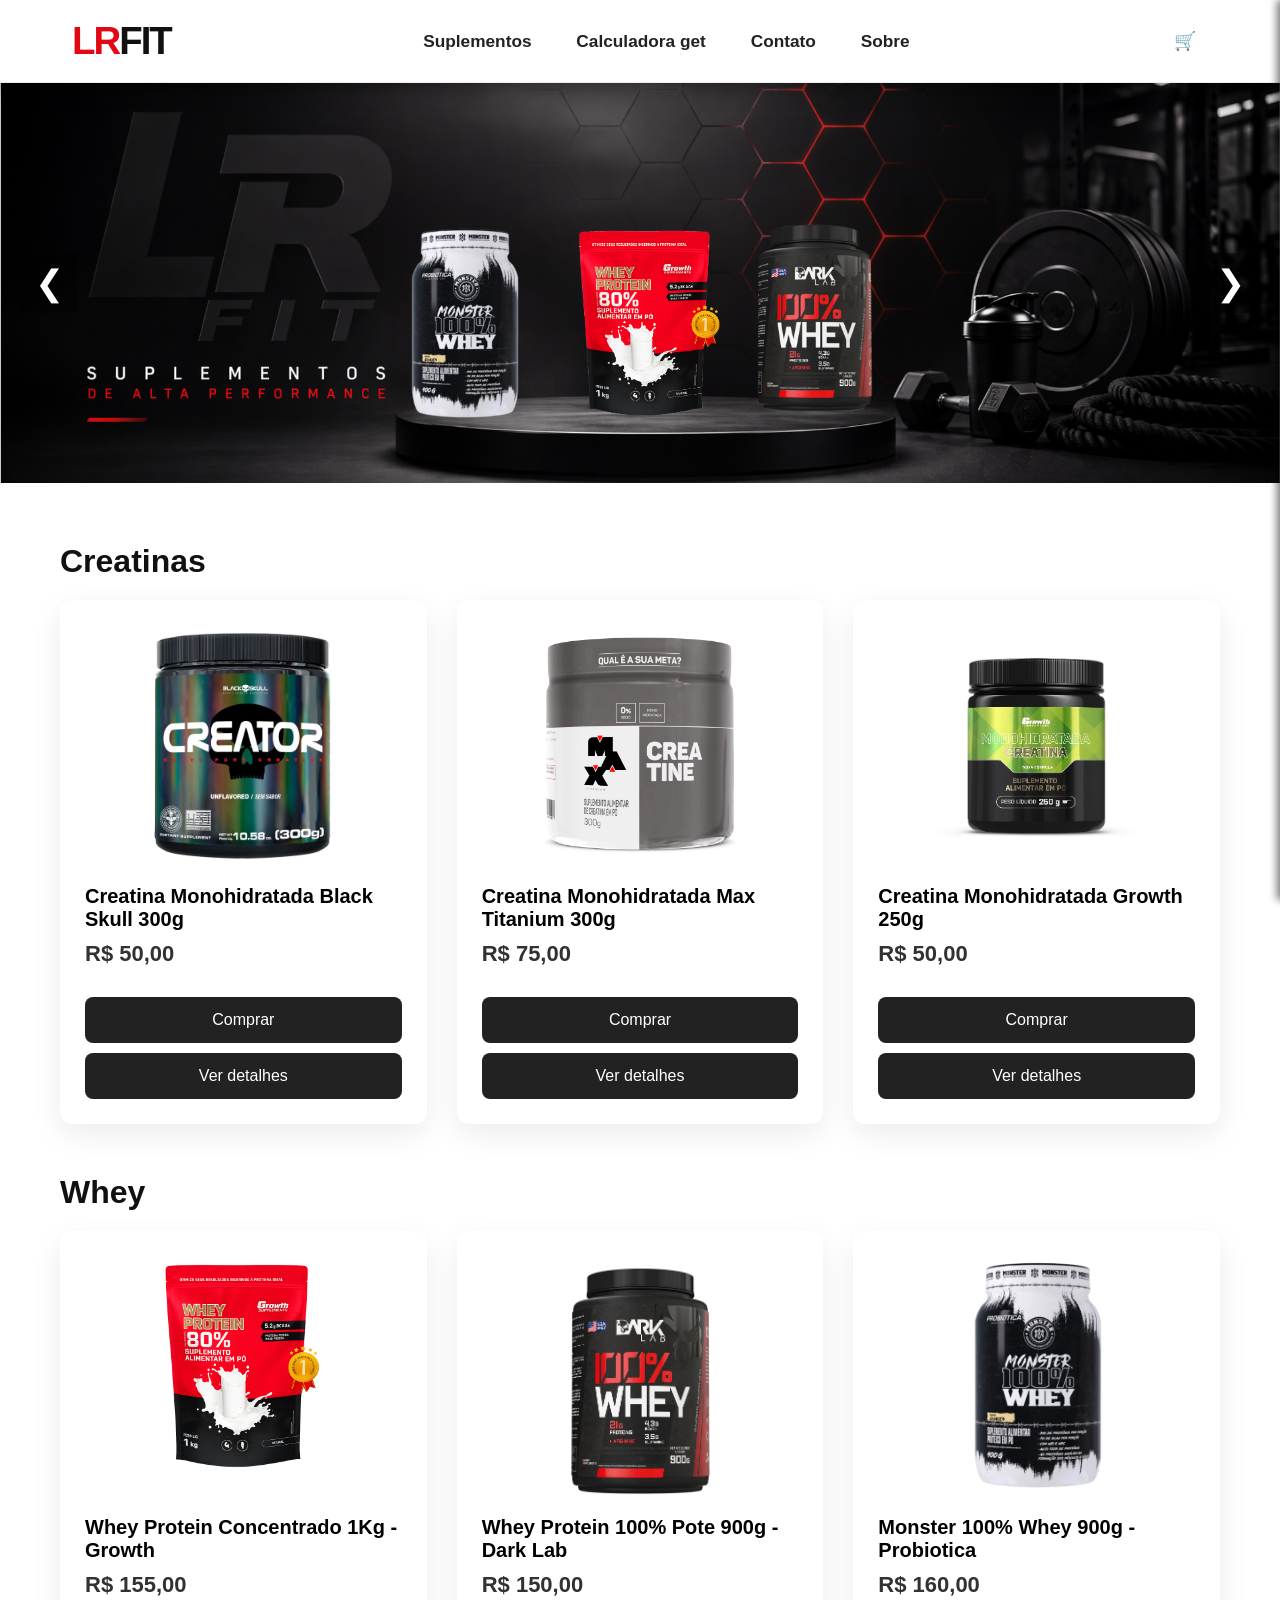
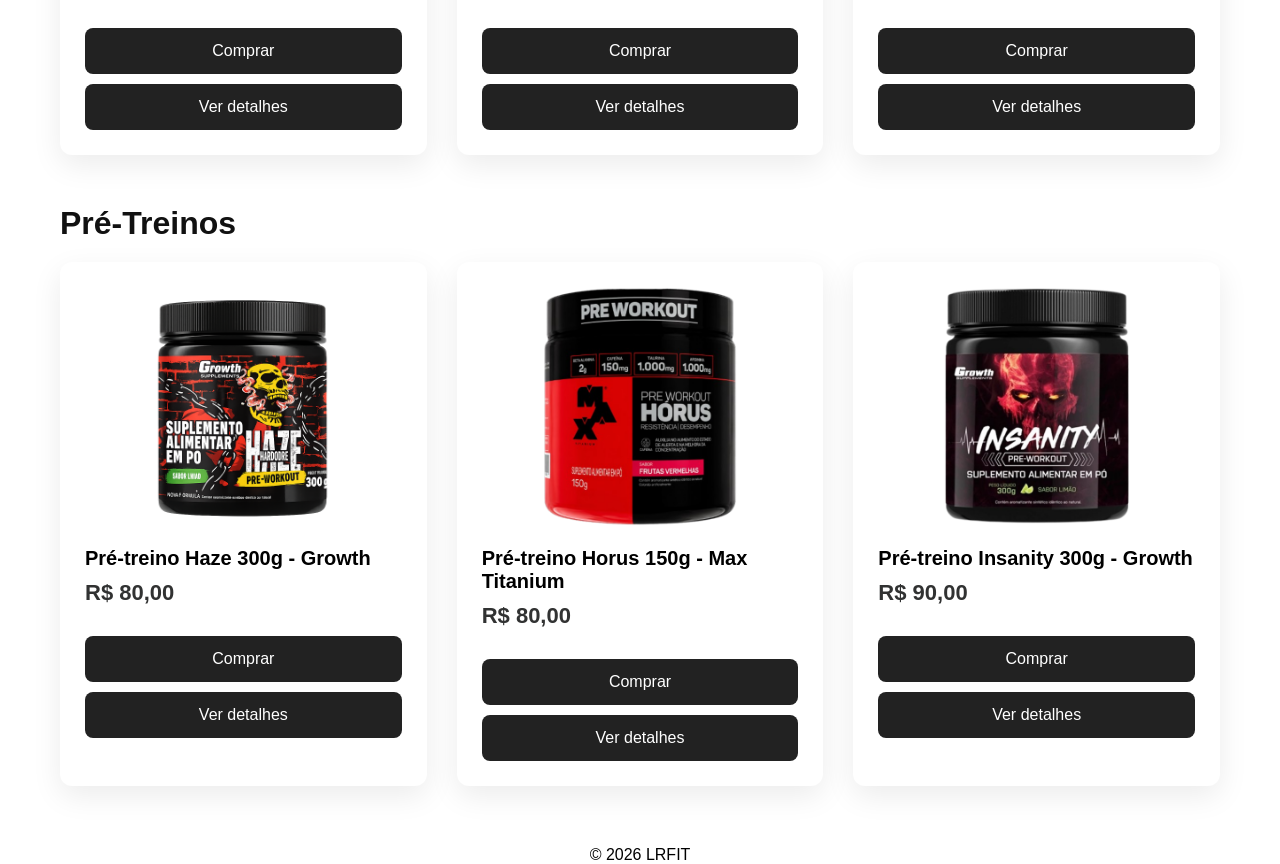
<file: index.html>
<html>
<head>
    <meta charset="UTF-8">
    <meta name="viewport" content="width=device-width, initial-scale=1.0">
    <title>LRFIT</title>
    <link rel="stylesheet" href="style.css">
    <link rel="icon" href="logo.png" type="image/png">
</head>
<body>

<header class="header">
  <nav class="nav">
    <a href="index.html" class="logo">
      <strong>LR</strong><span>FIT</span>
    </a>


     <button class="menu-btn" onclick="toggleMenu()">☰</button>
    

    <ul class="menu" id="menu"> 
      <button class="fechar-menu" onclick="toggleMenu()">×</button>
      <li><a href="suplementos/suplement.html">Suplementos</a></li>
      <li><a href="calculadora get/calculadoraget.html">Calculadora get</a></li>
      <li><a href="contato/contato.html">Contato</a></li>
      <li><a href="sobre.html">Sobre</a></li>
    </ul>


<button class="cart-toggle" onclick="toggleCart()">🛒</button>
   
    
  </nav>
</header>

<section class="hero-slider">
  <div class="slides">
    <a href="suplementos/whey.html"><img src="img/fundo_whey.png" alt="whey"></a>
    <a href="suplementos/creatina.html"><img src="img/fundo_creatina.png" alt="creatina"></a>
    <a href="suplementos/pretreino.html"><img src="img/fundo_prétreino.png" alt="pretreino"></a>
 
  </div>

  <button class="btn-slider prev">&#10094;</button>
  <button class="btn-slider next">&#10095;</button>
</section>  



<div id="cart" class="cart">
  <h2>Carrinho</h2>
  <ul id="cart-items"></ul>
  <div class="cart-total">Total: R$ <span id="cart-total">0</span></div>
  <button class="btn finalizar" onclick="finalizarCompra()">Finalizar compra</button>

  <button class="btn fechar" onclick="toggleCart()">Fechar</button>
</div>




<main class="container">

  <section class="categoria">
    <h2 class="titulo-categoria">Creatinas</h2>
    <div class="carrossel-produtos">

      <div class="product">
        <img src="../imgsuplementos/creatina.jpg" alt="Creatina Black Skull">
        <h2>Creatina Monohidratada Black Skull 300g</h2>
        <div class="price">R$ 50,00</div>
        <button class="btn" onclick="addToCart('creatina black skull 300g', 50)">Comprar</button>
        <a href="produto.html?id=1"><button class="btn">Ver detalhes</button></a>
      </div>

      <div class="product">
        <img src="../imgsuplementos/creatinamaxtitanium.jpg" alt="Creatina Max Titanium">
        <h2>Creatina Monohidratada Max Titanium 300g</h2>
        <div class="price">R$ 75,00</div>
        <button class="btn" onclick="addToCart('creatina-max', 75)">Comprar</button>
        <a href="produto.html?id=2"><button class="btn">Ver detalhes</button></a>
      </div>

      <div class="product">
        <img src="imgsuplementos/creatinagrowth.png" alt="Creatina Growth">
        <h2>Creatina Monohidratada Growth 250g</h2>
        <div class="price">R$ 50,00</div>
        <button class="btn" onclick="addToCart('creatina-growth', 50)">Comprar</button>
        <a href="produto.html?id=3"><button class="btn">Ver detalhes</button></a>
      </div>

    </div>
  </section>


<section class="categoria">
  <h2 class="titulo-categoria">Whey</h2>
  <div class="carrossel-produtos">

    <div class="product">
      <img src="imgsuplementos/wheygrowth.png" alt="Whey Growth">
      <h2>Whey Protein Concentrado 1Kg - Growth</h2>
      <div class="price">R$ 155,00</div>
      <button class="btn" onclick="addToCart('4', 'Whey Protein Concentrado 1Kg - Growth', 155, 1)">Comprar</button>
      <a href="produto.html?id=4"><button class="btn">Ver detalhes</button></a>
    </div>

    <div class="product">
      <img src="imgsuplementos/whey-protein-100-dark-lab-900g.png" alt="Whey dark lab">
      <h2>Whey Protein 100% Pote 900g - Dark Lab</h2>
      <div class="price">R$ 150,00</div>
      <button class="btn" onclick="addToCart('5', 'Whey Protein 100% Pote 900g - Dark Lab', 150, 1)">Comprar</button>
      <a href="produto.html?id=5"><button class="btn">Ver detalhes</button></a>
    </div>

    <div class="product">
      <img src="imgsuplementos/whey probiotica 100_ pure whey 900g.png" alt="Whey Probiótica">
      <h2>Monster 100% Whey 900g - Probiotica</h2>
      <div class="price">R$ 160,00</div>
      <button class="btn" onclick="addToCart('6', 'Monster 100% Whey 900g - Probiotica', 160, 1)">Comprar</button>
      <a href="produto.html?id=6"><button class="btn">Ver detalhes</button></a>
    </div>

  </div>
</section>

<section class="categoria">
  <h2 class="titulo-categoria">Pré-Treinos</h2>
  <div class="carrossel-produtos">

    <div class="product">
      <img src="imgsuplementos/prétreinohaze_limão.png" alt="Pré treino Haze Growth">
      <h2>Pré-treino Haze 300g - Growth</h2>
      <div class="price">R$ 80,00</div>
      <button class="btn" onclick="addToCart('7', 'Pré-treino Haze 300g - Growth', 80, 1)">Comprar</button>
      <a href="produto.html?id=7"><button class="btn">Ver detalhes</button></a>
    </div>

    <div class="product">
      <img src="imgsuplementos/pré treino workout edige max titanium.png" alt="Pré treino Max Titanium">
      <h2>Pré-treino Horus 150g - Max Titanium</h2>
      <div class="price">R$ 80,00</div>
      <button class="btn" onclick="addToCart('8', 'Pré-treino Horus 150g - Max Titanium', 80, 1)">Comprar</button>
      <a href="produto.html?id=8"><button class="btn">Ver detalhes</button></a>
    </div>

    <div class="product">
      <img src="../imgsuplementos/pré treino insanity growth.png" alt="Pré treino Insanity Growth">
      <h2>Pré-treino Insanity 300g - Growth</h2>
      <div class="price">R$ 90,00</div>
      <button class="btn" onclick="addToCart('9', 'Pré-treino Insanity 300g - Growth', 90, 1)">Comprar</button>
      <a href="produto.html?id=9"><button class="btn">Ver detalhes</button></a>
    </div>

  </div>
</section>




    </div>
  </section>

</main>

<footer>
  <center>
  © 2026 LRFIT
  </center>
</footer>





<script src="script.js"></script>
<script src="volta.js"></script>

<script>
function toggleMenu() {
  const menu = document.getElementById("menu");
  menu.classList.toggle("active");
}
</script>
<div id="mensagem-carrinho" class="mensagem-carrinho">
  Produto adicionado ao carrinho!
</div>
</body>
</html>
</file>
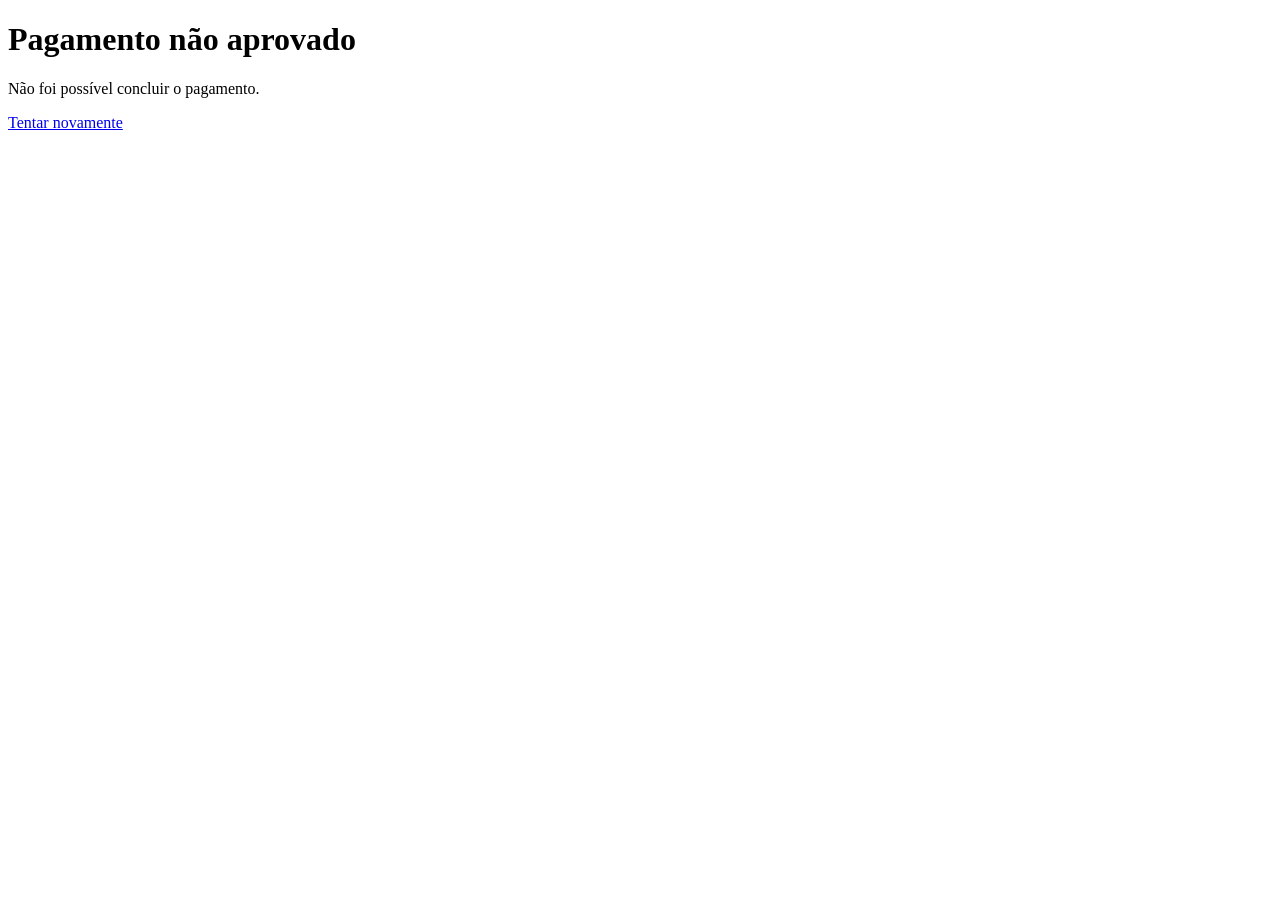
<file: erro.html>
<!DOCTYPE html>

<head>
    <meta charset="UTF-8">
    <meta name="viewport" content="width=device-width, initial-scale=1.0">
    <title>Pagamento</title>
</head>
<body>
 
    <h1>Pagamento não aprovado</h1>
<p>Não foi possível concluir o pagamento.</p>
<a href="index.html">Tentar novamente</a>
    
</body>
</html>
</file>
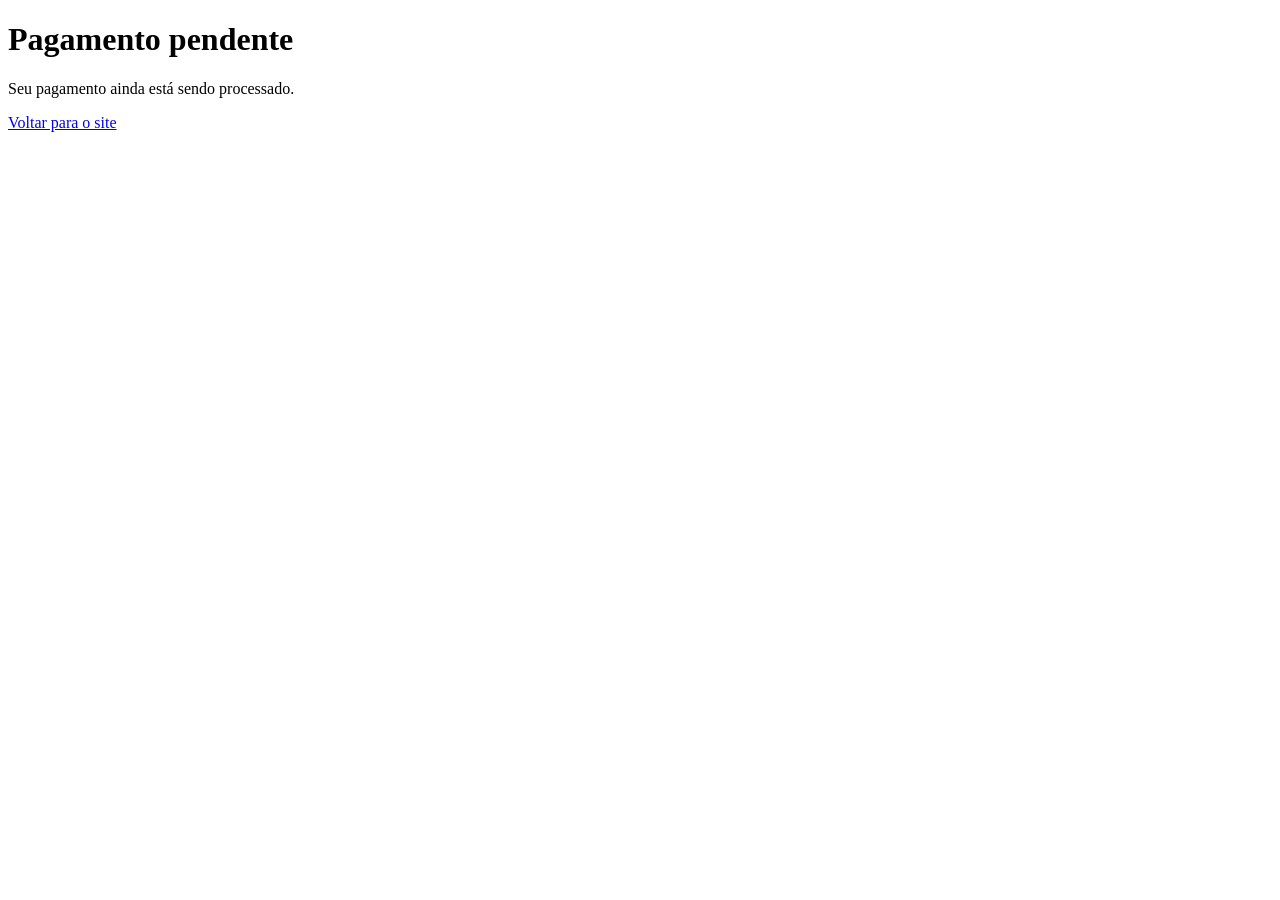
<file: pendente.html>
<!DOCTYPE html>
<head>
    <meta charset="UTF-8">
    <meta name="viewport" content="width=device-width, initial-scale=1.0">
    <title>Pagamento</title>
</head>
<body>
    
<h1>Pagamento pendente</h1>
<p>Seu pagamento ainda está sendo processado.</p>
<a href="index.html">Voltar para o site</a>
</body>
</html>
</file>
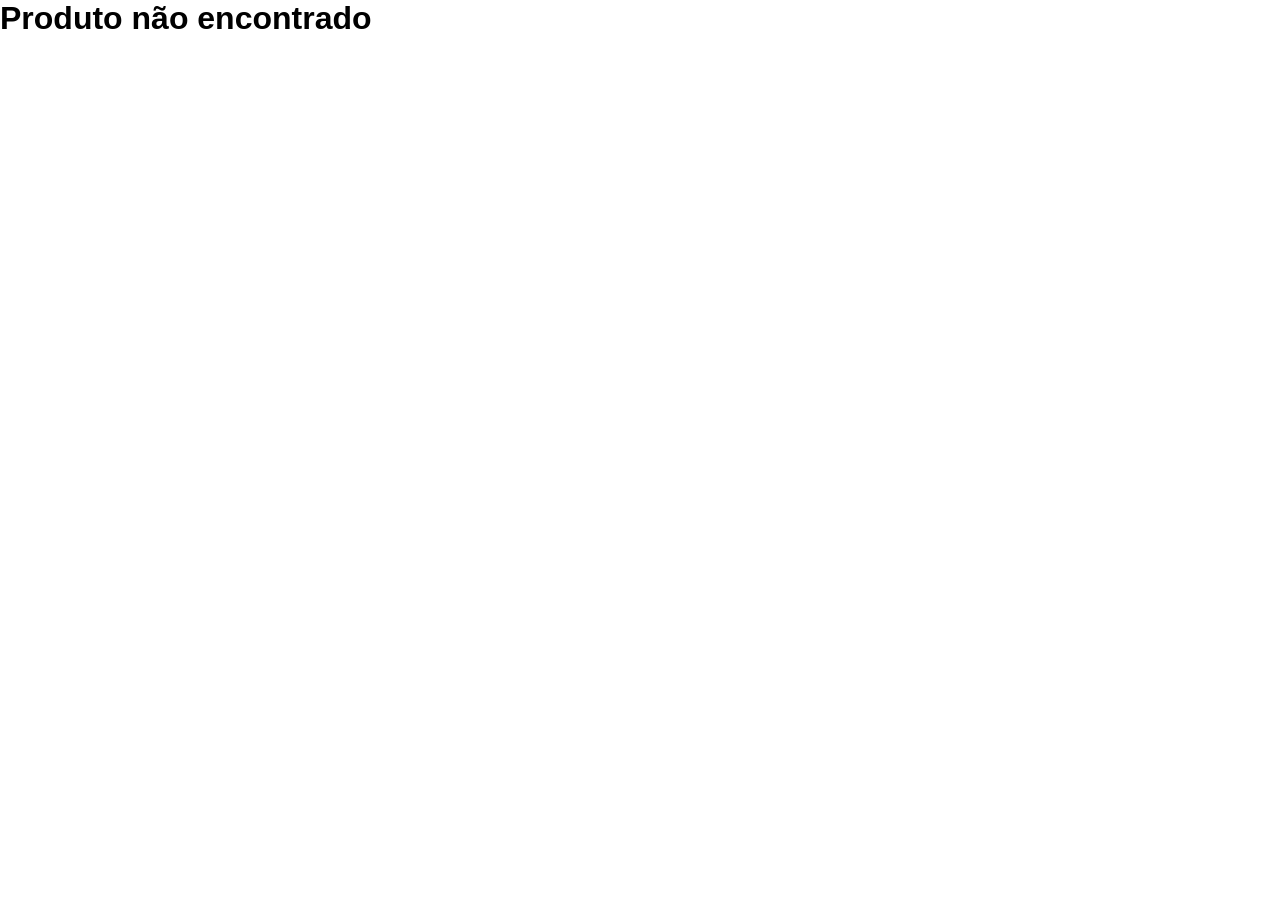
<file: produto.html>
<html>
<head>
        <meta charset="UTF-8">
        <title>Produto - LRFit</title>
        <meta name="viewport" content="width=device-width, initial-scale=1.0">
        <link rel="stylesheet" href="produto.css">
</head>



<body>

<header class="header">
  <nav class="nav">
    <a href="index.html" class="logo">
      <strong>LR</strong><span>FIT</span>
    </a>
    <ul class="menu"> 
      <li><a href="suplementos/suplement.html">Suplementos</a></li>
      <li><a href="calculadora get/calculadoraget.html">Calculadora get</a></li>
      <li><a href="dietas.html">Dietas</a></li>
      <li><a href="contato/contato.html">Contato</a></li>
      <li><a href="sobre.html">Sobre</a></li>
    </ul>

    
  </nav>
</header>

<div id="cart" class="cart">
  <h2>Carrinho</h2>
  <ul id="cart-items"></ul>
  <div class="cart-total">Total: R$ <span id="cart-total">0</span></div>
  <button class="btn finalizar" onclick="finalizarCompra()">Finalizar compra</button>

  <button class="btn fechar" onclick="toggleCart()">Fechar</button>
</div>

<button class="cart-toggle" onclick="toggleCart()">🛒</button>






<div class="produto-page">

  <!-- GALERIA -->
  <div class="galeria">
    <div class="miniaturas">
      <img id="thumb1">
      <img id="thumb2">
   
    </div>

    <div class="imagem-principal">
      <img id="imagem">
    </div>
  </div>

  <!-- INFO -->
  <div class="info-produto">

    <h1 id="nome"></h1>

    <p class="preco" id="preco"></p>
    <p class="parcelamento">ou em 3x sem juros</p>

    <p id="descricao"></p>

    <label>Quantidade</label>

    <div class="compra-area">
      <div class="quantidade">
        <button onclick="diminuir()">-</button>
        <span id="qtd">1</span>
        <button onclick="aumentar()">+</button>
      </div>

      <button class="btn-comprar" onclick="comprar()">Comprar</button>
    </div>

  </div>

</div>

<script>
  // 🔥 "Banco de dados" dos produtos
  const produtos = {
    1: {
      nome: "Creatina Monohidratada Black Skull 300g",
      preco: "R$ 50,00",
      valor: 50.00,
      imagem: "imgsuplementos/creatina.jpg",
      descricao: "Creatina pura para ganho de força e massa muscular."
    },
    2: {
      nome: "Creatina Monohidratada Max Titanium 300g",
      preco: "R$ 75,00",
      valor: 75.00,
      imagem: "imgsuplementos/creatinamaxtitanium.jpg",
      descricao: "Alta qualidade, melhora desempenho e recuperação."
    },
    3: {
      nome: "Creatina Monohidratada growth 250g",
      preco: "R$ 50,00",
      valor: 50.00,
      imagem: "imgsuplementos/creatinagrowth.png",
      descricao: "Excelente custo-benefício para treino diário."
    },

    4: {
      nome: "Whey Protein Concentrado 1Kg - Growth",
      preco: "R$ 155,00",
      valor: 155.00,
      imagem: "imgsuplementos/wheygrowth.png",
      descricao: "Whey mais avaliado do Brasil."
    },
    5: {
      nome: "Whey Protein 100% Pote 900g - Dark Lab",
      preco: "R$ 150,00",
      valor: 150.00,
      imagem: "imgsuplementos/whey-protein-100-dark-lab-900g.png",
      descricao: "Alta qualidade, melhora desempenho e recuperação."
    },
    6: {
      nome: "Creatina Monohidratada Probiótica 300g",
      preco: "R$ 40,00",
      valor: 40.00,
      imagem: "img/creatina3.png",
      descricao: "Excelente custo-benefício para treino diário."
    },

    7: {
      nome: "Creatina Monohidratada Black Skull 300g",
      preco: "R$ 50,00",
      valor: 50.00,
      imagem: "img/creatina1.png",
      descricao: "Creatina pura para ganho de força e massa muscular."
    },
    8: {
      nome: "Creatina Monohidratada Max Titanium 300g",
      preco: "R$ 75,00",
      valor: 75.00,
      imagem: "imgsuplementos/creatinamaxtitanium.jpg",
      descricao: "Alta qualidade, melhora desempenho e recuperação."
    },
    9: {
      nome: "Creatina Monohidratada Probiótica 300g",
      preco: "R$ 40,00",
      valor: 40.00,
      imagem: "img/creatina3.png",
      descricao: "Excelente custo-benefício para treino diário."
    }
  };

  // 📌 Pega o ID da URL
  const params = new URLSearchParams(window.location.search);
  const id = params.get("id");

  const produto = produtos[id];

  // ⚠️ Se não existir
  if (!produto) {
    document.body.innerHTML = "<h1>Produto não encontrado</h1>";
  } else {
    document.getElementById("nome").innerText = produto.nome;
    document.getElementById("preco").innerText = produto.preco;
    document.getElementById("imagem").src = produto.imagem;
    document.getElementById("descricao").innerText = produto.descricao;
  }

  function comprar() {
  if (!produto) {
    alert("Produto não encontrado.");
    return;
  }

  const quantidade = Number(document.getElementById("qtd").innerText);

  addToCart(id, produto.nome, produto.valor, quantidade);
}
</script>



<div id="mensagem-carrinho" class="mensagem-carrinho">
  Produto adicionado ao carrinho!
</div>

<script src="suplementos.js"></script>
</body>
</html>
</file>
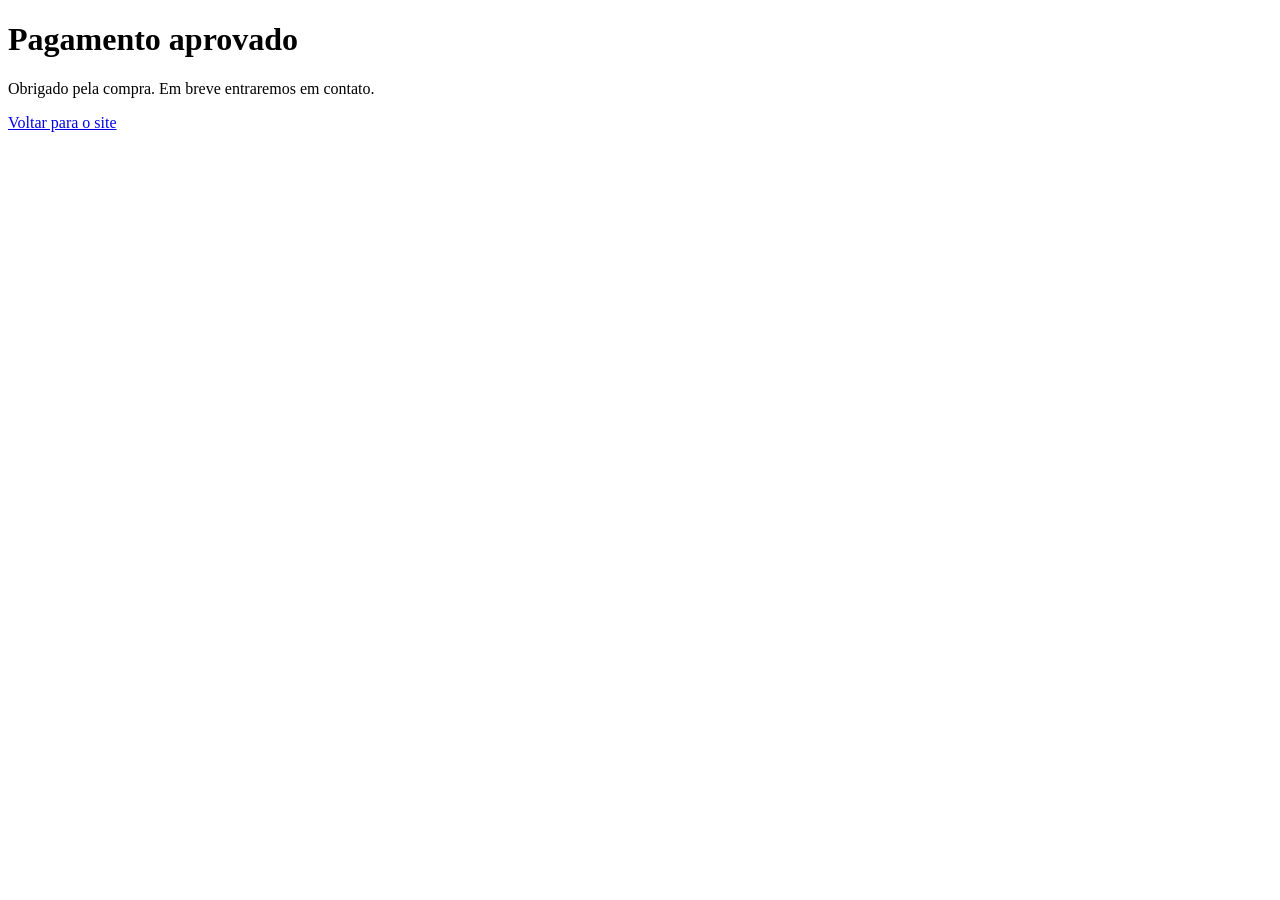
<file: sucesso.html>
<!DOCTYPE html>
<head>
    <meta charset="UTF-8">
    <meta name="viewport" content="width=device-width, initial-scale=1.0">
    <title>Pagamento</title>
</head>
<body>
  
    <h1>Pagamento aprovado</h1>
<p>Obrigado pela compra. Em breve entraremos em contato.</p>
<a href="index.html">Voltar para o site</a>

</body>
</html>
</file>
<file: style.css>
* {
    margin: 0;
    padding: 0;
    box-sizing: border-box;
}

body {
    font-family: 'Segoe UI', Tahoma, Geneva, Verdana, sans-serif;
    
}

/* HEADER */
.header {
    background-color: #ffffff;
    box-shadow: 0 4px 20px rgba(0, 0, 0, 0.427);
    position: sticky;
    top: 0;
    z-index: 1000;
    padding: 1.2rem 0;
    border-bottom: 1px solid #eee;
}

.nav {
    max-width: 1200px;
    margin: 0 auto;
    padding: 0 2rem;
    display: flex;
    align-items: center;
    justify-content: space-between;
    position: relative;
}

/* LOGO */
.logo {
    display: flex;
    align-items: center;
    font-size: 2.4rem;
    font-weight: 900;
    letter-spacing: -2px;
    color: #E30613;
    text-decoration: none;
}

.logo span {
    color: #111111;
}

/* MENU DESKTOP */
.menu {
    display: flex;
    gap: 2.8rem;
    list-style: none;
    align-items: center;
}

.fechar-menu {
    background: none;
    border: none;
    font-size: 2rem;
    cursor: pointer;
    color: #111;
    align-self: flex-end;
    margin-bottom: 20px;
    display: none;
}
.menu a {
    color: #222222;
    text-decoration: none;
    font-weight: 600;
    font-size: 1.08rem;
    transition: color 0.3s ease;
}

.menu a:hover {
    color: #E30613;
}

/* BOTÃO HAMBURGUER */
.menu-btn {
    display: none;
    background: none;
    border: none;
    font-size: 2rem;
    cursor: pointer;
    color: #111;
}

/* CARRINHO */
.cart-toggle {
    background: transparent;
    border: none;
    padding: 10px 12px;
    border-radius: 50%;
    cursor: pointer;
    font-size: 18px;
}



.products {
    display: grid;
    grid-template-columns: repeat(auto-fit, minmax(280px, 1fr));
    gap: 30px;
}



.container {
    max-width: 1200px;
    margin: 60px auto;
    padding: 0 20px;
}

.categoria {
    margin-bottom: 50px;
}

.titulo-categoria {
    font-size: 2rem;
    margin-bottom: 20px;
    color: #111;
}

.carrossel-produtos {
    display: grid;
    grid-template-columns: repeat(3, 1fr);
    gap: 30px;
}

.product {
    background: #fff;
    border-radius: 12px;
    padding: 25px;
    box-shadow: 0 10px 30px rgba(0,0,0,0.08);
    transition: transform 0.3s;
}

.product:hover {
    transform: translateY(-5px);
}

.product img {
    width: 100%;
    height: 240px;
    object-fit: contain;
    margin-bottom: 20px;
}

.product h2 {
    font-size: 20px;
    margin-bottom: 10px;
}

.price {
    font-size: 22px;
    font-weight: 700;
    color: #040505d1;
    margin-bottom: 20px;
}

.btn {
   background-color:#222222;;
    color: #fff;
    border: none;
    padding: 14px;
    width: 100%;
    border-radius: 8px;
    font-size: 16px;
    cursor: pointer;
    margin-top: 10px;
}

.btn:hover {
    background: #bdbdbd;
    color: #000000;
    font-size: 17px;
}





.product p {
    font-size: 14px;
    color: #555;
    margin-bottom: 15px;
}




/* CARRINHO LATERAL */
.cart {
    background-color: #fffffff4;
    box-shadow: -3px 0 8px rgba(0, 0, 0, 0.534);
    position: fixed;
    top: 0;
    right: -300px;
    width: 300px;
    height: 100%;
    display: flex;
    flex-direction: column;
    padding: 20px;
    z-index: 9999;
    transition: 0.3s;
}

.cart.open {
    right: 0;
}

.cart .fechar {
    background: rgb(186, 0, 0);
    margin-top: 10px;
    width: 100%;
}

.cart .finalizar {
    background: rgb(28, 152, 0);
    margin-top: 10px;
    width: 100%;
}

.cart-total {
    margin-top: 10px;
    font-weight: bold;
    font-size: 18px;
}

.remove-btn {
    background: red;
    border: none;
    color: white;
    margin-left: 10px;
    cursor: pointer;
    border-radius: 4px;
    padding: 2px 6px;
}

.mensagem-carrinho {
  position: fixed;
  bottom: 20px;
  right: 20px;
  background: #111;
  color: #fff;
  padding: 12px 16px;
  border-radius: 8px;
  font-size: 14px;
  opacity: 0;
  pointer-events: none;
  transition: 0.3s;
  z-index: 10000;
}

.mensagem-carrinho.mostrar {
  opacity: 1;
}

.hero-slider {
  width: 100%;
  height: 400px;
  overflow: hidden;
  position: relative;
}

.slides {
  display: flex;
  width: 100%;
  height: 100%;
  transition: transform 0.6s ease;
}

.slides a {
  min-width: 100%;
  height: 100%;
  flex-shrink: 0;
  display: block;
}

.slides img {
  width: 100%;
  height: 100%;
  object-fit: cover;
  object-position: center;
  display: block;
}

.btn-slider {
  position: absolute;
  top: 50%;
  transform: translateY(-50%);
  background: rgba(0,0,0,0.4);
  color: white;
  border: none;
  font-size: 35px;
  padding: 10px 15px;
  cursor: pointer;
  z-index: 5;
}

.prev {
  left: 20px;
}

.next {
  right: 20px;
}


/* RESPONSIVO */
@media (max-width: 768px) {
    .nav {
        padding: 0 1rem;
    }

    .logo {
        font-size: 2rem;
    }

    .menu-btn {
        display: block;
        order: 1;
    }

    .logo {
        order: 2;
    }

    .cart-toggle {
        order: 3;
    }

 .menu {
    position: fixed;
    top: 0;
    left: -260px;
    width: 250px;
    height: 100%;
    background: white;
    box-shadow: 3px 0 10px rgba(0,0,0,0.15);
    flex-direction: column;
    align-items: flex-start;
    gap: 0;
    padding: 20px;
    z-index: 9998;
    transition: 0.3s;
}

    .fechar-menu {
    display: block;
}

    .menu li {
        width: 100%;
        list-style: none;
    }

    .menu a {
        display: block;
        width: 100%;
        padding: 14px 0;
        border-bottom: 1px solid #eee;
    }

    .menu.active {
        left: 0;
    }

    .container {
    margin: 30px auto;
    padding: 0 15px;
}

.categoria {
    margin-bottom: 35px;
}

.titulo-categoria {
    font-size: 1.5rem;
    margin-bottom: 15px;
    padding-left: 5px;
}

.carrossel-produtos {
    display: flex;
    gap: 15px;
    overflow-x: auto;
    scroll-snap-type: x mandatory;
    padding-bottom: 10px;
}

.carrossel-produtos::-webkit-scrollbar {
    display: none;
}

.carrossel-produtos .product {
    min-width: 280px;
    flex: 0 0 280px;
    scroll-snap-align: start;
    padding: 20px;
}

.product img {
    height: 220px;
}

  .banner {
    height: 280px;
    max-width: 480px;
  }

  .banner img {
    object-fit: cover;
    object-position: center;
  }

}
</file>
<file: produto.css>
* {
    margin: 0;
    padding: 0;
    box-sizing: border-box;
}

body {
    font-family: 'Segoe UI', Tahoma, Geneva, Verdana, sans-serif;
    
}

/* ====================== HEADER ====================== */
.header {
    background-color: #FFFFFF;
    box-shadow: 0 4px 20px rgba(0, 0, 0, 0.08);
    position: sticky;
    top: 0;
    z-index: 1000;
    padding: 1.2rem 0;
    border-bottom: 1px solid #eee;
}

.nav {
    max-width: 1200px;
    margin: 0 auto;
    padding: 0 2rem;
    display: flex;
    align-items: center;
    justify-content: space-between;
}

/* Logo */
.logo {
    display: flex;
    align-items: center;
    font-size: 2.4rem;
    font-weight: 900;
    letter-spacing: -2px;
    color: #E30613;
    text-decoration: none;
}

.logo span {
    color: #111111;
}

/* Menu */
.menu {
    display: flex;
    gap: 2.8rem;
    list-style: none;
}

.menu a {
    color: #222222;
    text-decoration: none;
    font-weight: 600;
    font-size: 1.08rem;
    transition: color 0.3s ease;
}

.menu a:hover {
    color: #E30613;
}
    nav a {
      color: #222;
      margin-left: 20px;
      text-decoration: none;
      font-weight: 500;
    }



  

    .btn {
      background: #cb0000;
      color: #fff;
      border: none;
      padding: 14px;
      width: 100%;
      border-radius: 8px;
      font-size: 16px;
      cursor: pointer;
    }

    .btn:hover {
      background: #15803d;
    }

    

    .cart {
  position: fixed;
  top: 0;
  right: -300px;
  width: 300px;
  height: 100%;
  background: #fff;
  box-shadow: -3px 0 8px rgba(0,0,0,0.2);
  padding: 20px;
  transition: right .3s ease;
  z-index: 9999;
  overflow-y: auto;
}

.cart.open {
  right: 0;
}

.cart-toggle {
  position: fixed;
  right: 20px;
  bottom: 20px;
  background: #bd0707;
  color: #fff;
  font-size: 24px;
  border: none;
  padding: 15px;
  border-radius: 50%;
  cursor: pointer;
  z-index: 1000;
}

.cart .fechar {
  background: rgb(186, 0, 0);
  margin-top: 10px;
  width: 100%;
}


.cart .finalizar {
   background: rgb(186, 0, 0);
  margin-top: 10px;
  width: 100%;
}

.cart-total {
  margin-top: 10px;
  font-weight: bold;
  font-size: 18px;
}


.remove-btn {
  background: red;
  border: none;
  color: white;
  margin-left: 10px;
  cursor: pointer;
  border-radius: 4px;
  padding: 2px 6px;
}
    .container {
      max-width: 900px;
      margin: 40px auto;
      background: #fff;
      padding: 20px;
      border-radius: 10px;
    }

    .produto {
      display: flex;
      gap: 30px;
      flex-wrap: wrap;
    }

    .produto img {
      width: 300px;
      border-radius: 10px;
    }

    .info {
      flex: 1;
    }

    h1 {
      margin-top: 0;
    }

    .btn {
      background: red;
      color: white;
      border: none;
      padding: 15px;
      border-radius: 8px;
      cursor: pointer;
      width: 200px;
      font-size: 16px;
    }

    .btn:hover {
      background: darkred;
    }

    .produto-page {
  display: grid;
  grid-template-columns: 1.2fr 0.9fr;
  gap: 40px;
  padding: 60px 40px;
}

.galeria {
  display: flex;
  gap: 20px;
}

.miniaturas {
  display: flex;
  flex-direction: column;
  gap: 15px;
}

.miniaturas img {
  width: 90px;
  height: 90px;
  object-fit: contain;
  border: 1px solid #ccc;
  border-radius: 10px;
  cursor: pointer;
}

.imagem-principal {
  flex: 1;
  display: flex;
  justify-content: center;
  align-items: center;
}

.imagem-principal img {
  width: 350px;
}

.info-produto {
  max-width: 400px;
}

.info-produto h1 {
  font-size: 28px;
  margin-bottom: 15px;
}

.preco {
  font-size: 32px;
  font-weight: bold;
  color: rgb(0, 0, 0);
}

.parcelamento {
  color: #666;
  margin-bottom: 20px;
}

.compra-area {
  display: flex;
  gap: 10px;
  margin-top: 20px;
}

.quantidade {
  display: flex;
  border: 1px solid #ccc;
  border-radius: 8px;
}

.quantidade button {
  padding: 10px;
  border: none;
  background: none;
  cursor: pointer;
}

.quantidade span {
  padding: 10px 15px;
}

.btn-comprar {
  background: red;
  color: white;
  border: none;
  padding: 12px;
  border-radius: 8px;
  cursor: pointer;
  flex: 1;
}

.mensagem-carrinho {
  position: fixed;
  top: 120px;
  right: 30px;
  background: #111;
  color: white;
  padding: 14px 20px;
  border-radius: 8px;
  opacity: 0;
  pointer-events: none;
  transition: 0.3s ease;
  z-index: 10000;
  font-weight: bold;
}

.mensagem-carrinho.mostrar {
  opacity: 1;
}
</file>
